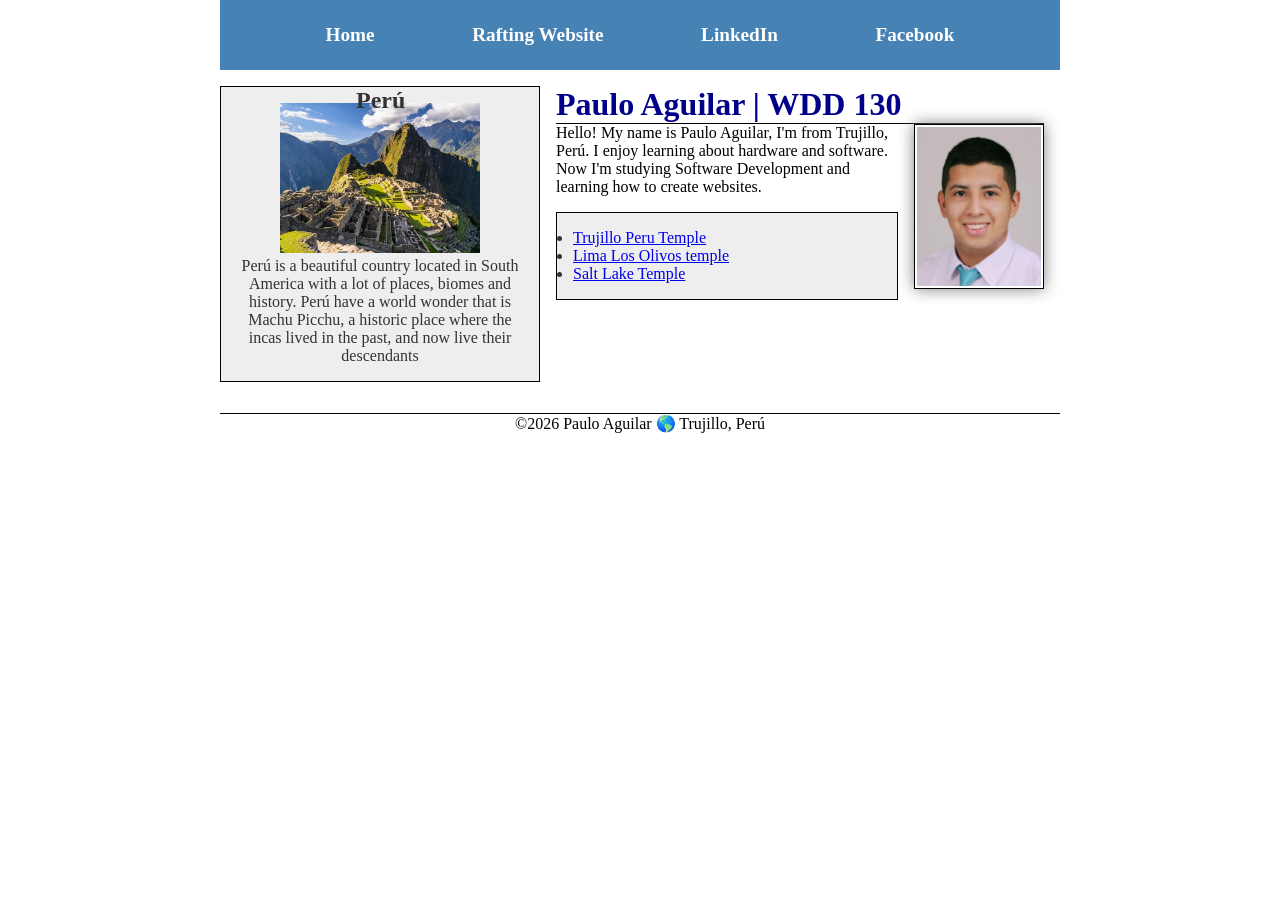
<file: index.html>
<!DOCTYPE html>
<html lang="en-US">

<head>
    <meta charset="UTF-8">
    <meta name="viewport" content="width=device-width, initial-scale=1.0">
    <title>Paulo Aguilar | WDD 130</title>
    <meta name="description"
      content="My name is Paulo Aguilar. This is my home page for WDD 130 Web Fundamentals.">
    <meta name="author" content="Paulo Aguilar">
    <link rel="stylesheet" href="styles/styles.css">
</head>

<body>
    <header>
        <nav>
            <a href="#">Home</a>
            <a href="wwr/">Rafting Website</a>
            <a href="https://linkedin.com" target="_blank">LinkedIn</a>
            <a href="https://facebook.com" target="_blank">Facebook</a>
        </nav>
    </header>
    <div class="grid">
        <main>
            <h1>Paulo Aguilar | WDD 130</h1>
            <img src="images/profile.jpg" alt="Photo of Paulo Aguilar">
            <p>Hello! My name is Paulo Aguilar, I'm from Trujillo, Perú. I enjoy learning about
                hardware
                and software. Now I'm studying Software Development and learning how to create
                websites.
            </p>
            <ul class="box">
                <li><a href="https://www.churchofjesuschrist.org/temples/details/trujillo-peru-temple"
                      target="_blank" rel="noopener">Trujillo Peru Temple</a>
                </li>
                <li><a href="https://www.churchofjesuschrist.org/temples/details/lima-peru-los-olivos-temple"
                      target="_blank" rel="noopener">Lima Los Olivos temple</a>
                </li>
                <li><a href="https://www.churchofjesuschrist.org/temples/details/salt-lake-temple"
                      target="_blank" rel="noopener">Salt Lake Temple</a>
                </li>
            </ul>
        </main>
        <aside class="box">
            <h2>Perú</h2>
            <img src="images/machu-picchu.jpg" alt="Machu Picchu">
            <p>Perú is a beautiful country located in South America with a lot of places, biomes
                and
                history. Perú have a
                world wonder that is Machu Picchu, a historic place where the incas lived in the
                past,
                and now live their descendants
            </p>
        </aside>
    </div>
    <footer>
        <p>©2026 Paulo Aguilar 🌎 Trujillo, Perú</p>
    </footer>
</body>

</html>
</file>
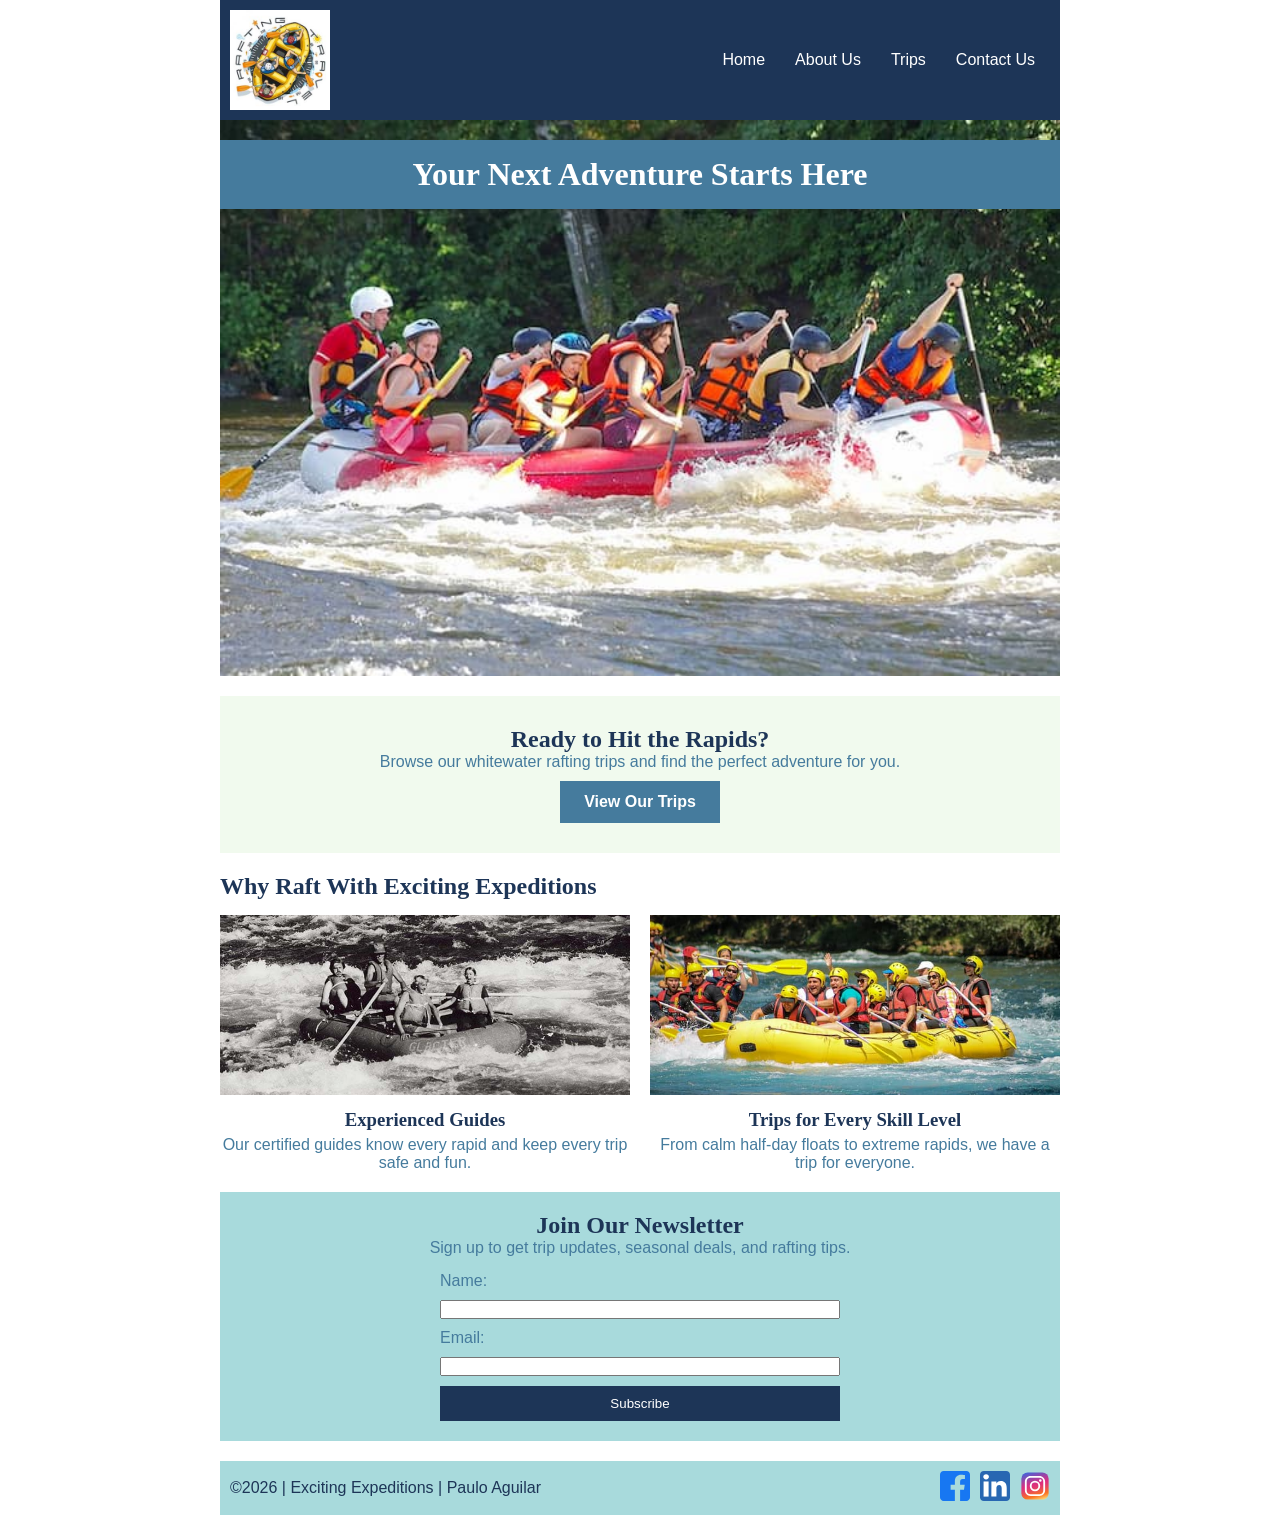
<file: wwr/index.html>
<!DOCTYPE html>
<html lang="en-US">

<head>
    <meta charset="UTF-8">
    <meta name="viewport" content="width=device-width, initial-scale=1.0">
    <meta name="description"
      content="Exciting Expeditions offers thrilling whitewater rafting trips for all skill levels. Explore our adventures and book your next rafting experience today.">
    <meta name="author" content="Paulo Aguilar">

    <title>Home | Exciting Expeditions</title>

    <link rel="stylesheet" href="styles/rafting.css">
</head>

<body>

    <header>
        <img src="images/logo.jpg" alt="Exciting Expeditions Logo">
        <nav>
            <a href="index.html">Home</a>
            <a href="about.html">About Us</a>
            <a href="trips.html">Trips</a>
            <a href="contact.html">Contact Us</a>
        </nav>
    </header>

    <main>
        <div class="hero">
            <img src="images/hero.jpg" alt="Rafters navigating whitewater rapids">
            <h1>Your Next Adventure Starts Here</h1>
        </div>

        <section class="cta">
            <h2>Ready to Hit the Rapids?</h2>
            <p>Browse our whitewater rafting trips and find the perfect adventure for you.</p>
            <a href="trips.html" class="cta-button">View Our Trips</a>
        </section>

        <section class="offerings">
            <h2>Why Raft With Exciting Expeditions</h2>
            <div class="offerings-grid">
                <div class="offering">
                    <img src="images/history.jpg" alt="Experienced rafting guides">
                    <h3>Experienced Guides</h3>
                    <p>Our certified guides know every rapid and keep every trip safe and fun.</p>
                </div>
                <div class="offering">
                    <img src="images/adventure3.jpg" alt="Rafting trips for every skill level">
                    <h3>Trips for Every Skill Level</h3>
                    <p>From calm half-day floats to extreme rapids, we have a trip for everyone.</p>
                </div>
            </div>
        </section>

        <section class="newsletter">
            <h2>Join Our Newsletter</h2>
            <p>Sign up to get trip updates, seasonal deals, and rafting tips.</p>
            <form class="newsletter-form">
                <label for="newsletter-name">Name:</label>
                <input type="text" id="newsletter-name" name="name" required>

                <label for="newsletter-email">Email:</label>
                <input type="email" id="newsletter-email" name="email" required>

                <button type="submit">Subscribe</button>
            </form>
        </section>
    </main>

    <footer>
        <p>&copy;2026 | Exciting Expeditions | Paulo Aguilar</p>
        <nav class="socialmedia">
            <a href="https://facebook.com">
                <img src="images/facebook.svg" alt="Facebook Icon">
            </a>
            <a href="https://linkedin.com">
                <img src="images/linkedin.svg" alt="LinkedIn Icon">
            </a>
            <a href="https://instagram.com">
                <img src="images/instagram.svg" alt="Instagram Icon">
            </a>
        </nav>
    </footer>

</body>

</html>
</file>
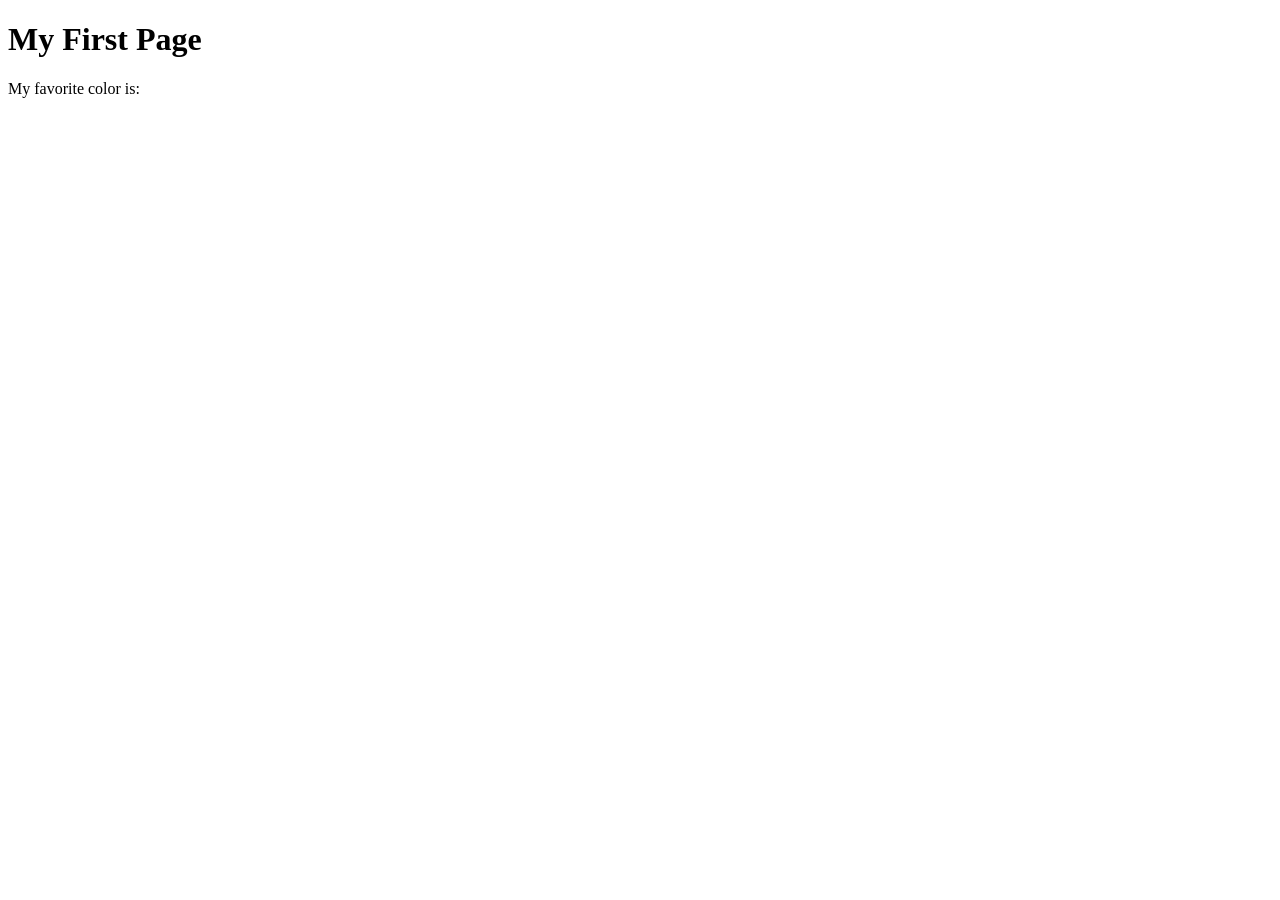
<file: week01/first-page.html>
<!DOCTYPE html>
<html lang="en">
<head>
    <meta charset="UTF-8">
    <meta name="viewport" content="width=device-width, initial-scale=1.0">
    <title>My First Page</title>
</head>
<body>
    <h1>My First Page</h1>
    <p>My favorite color is: </p>
</body>
</html>
</file>
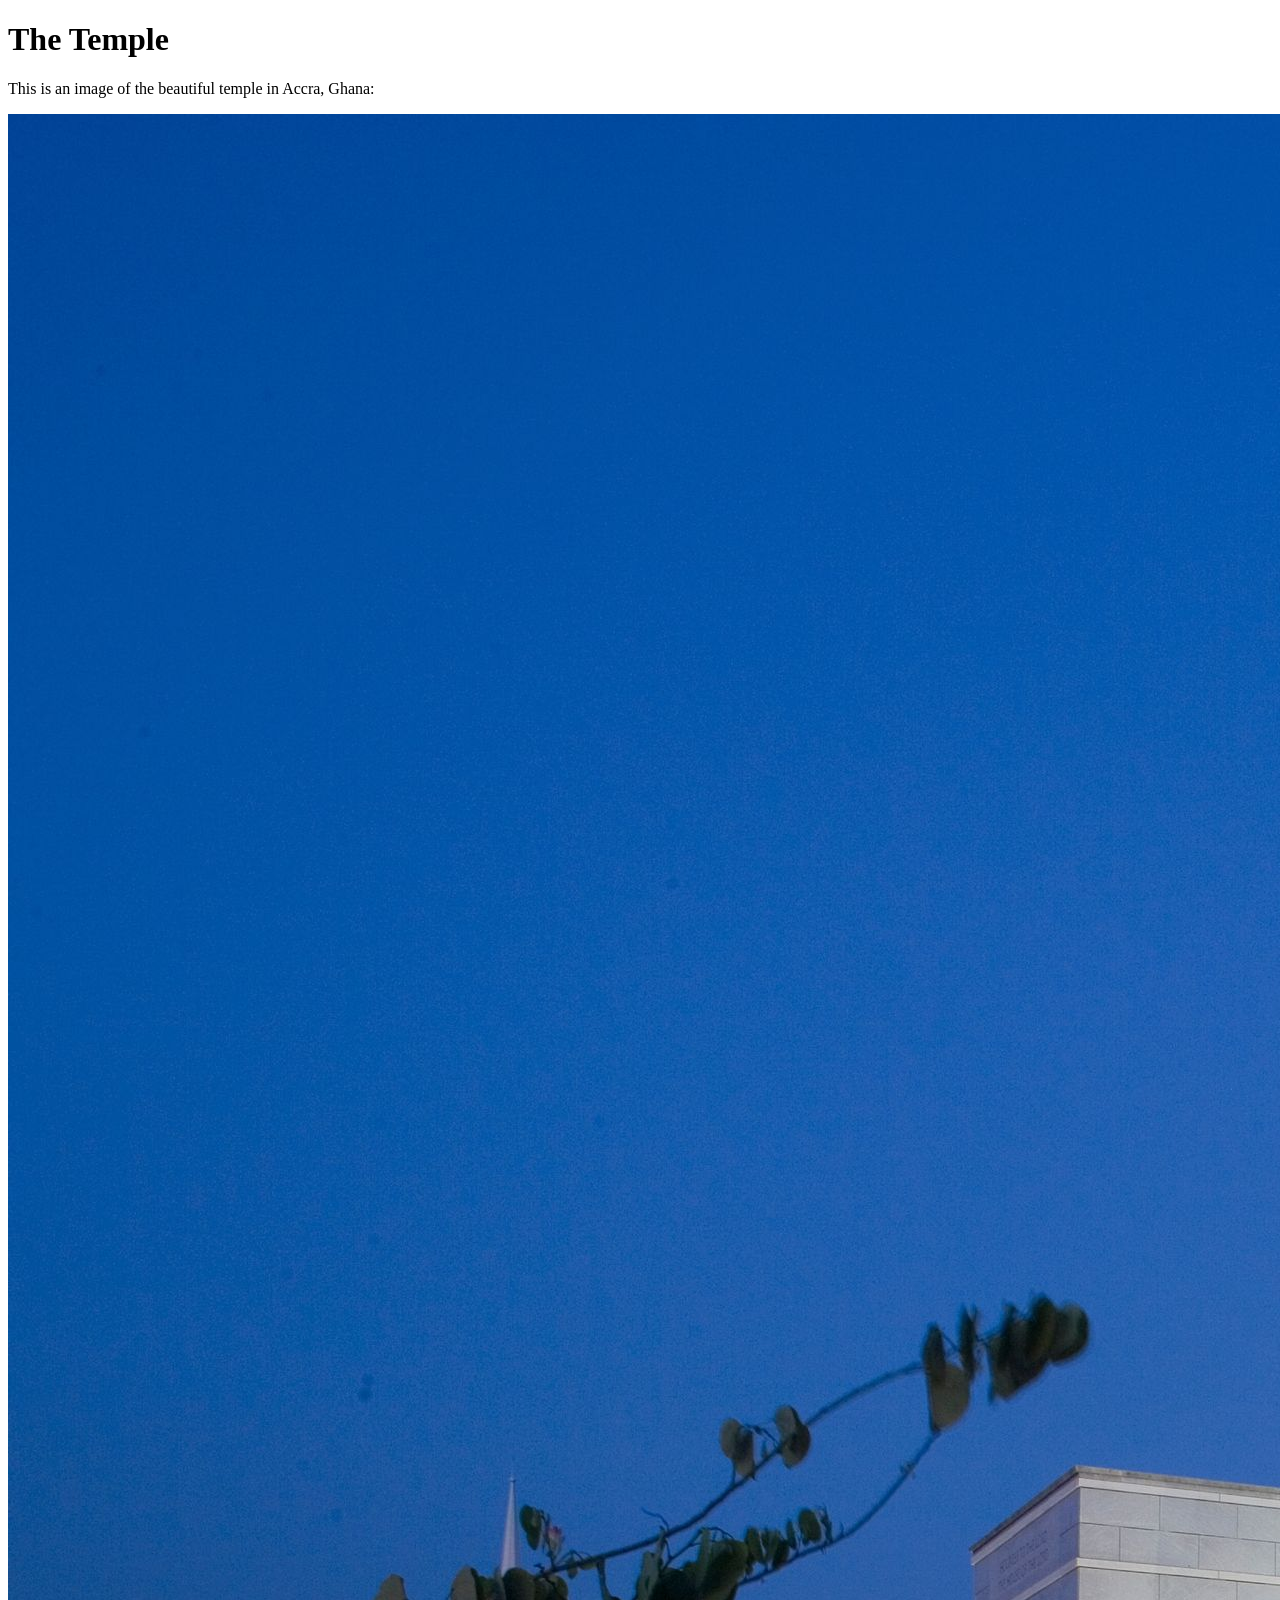
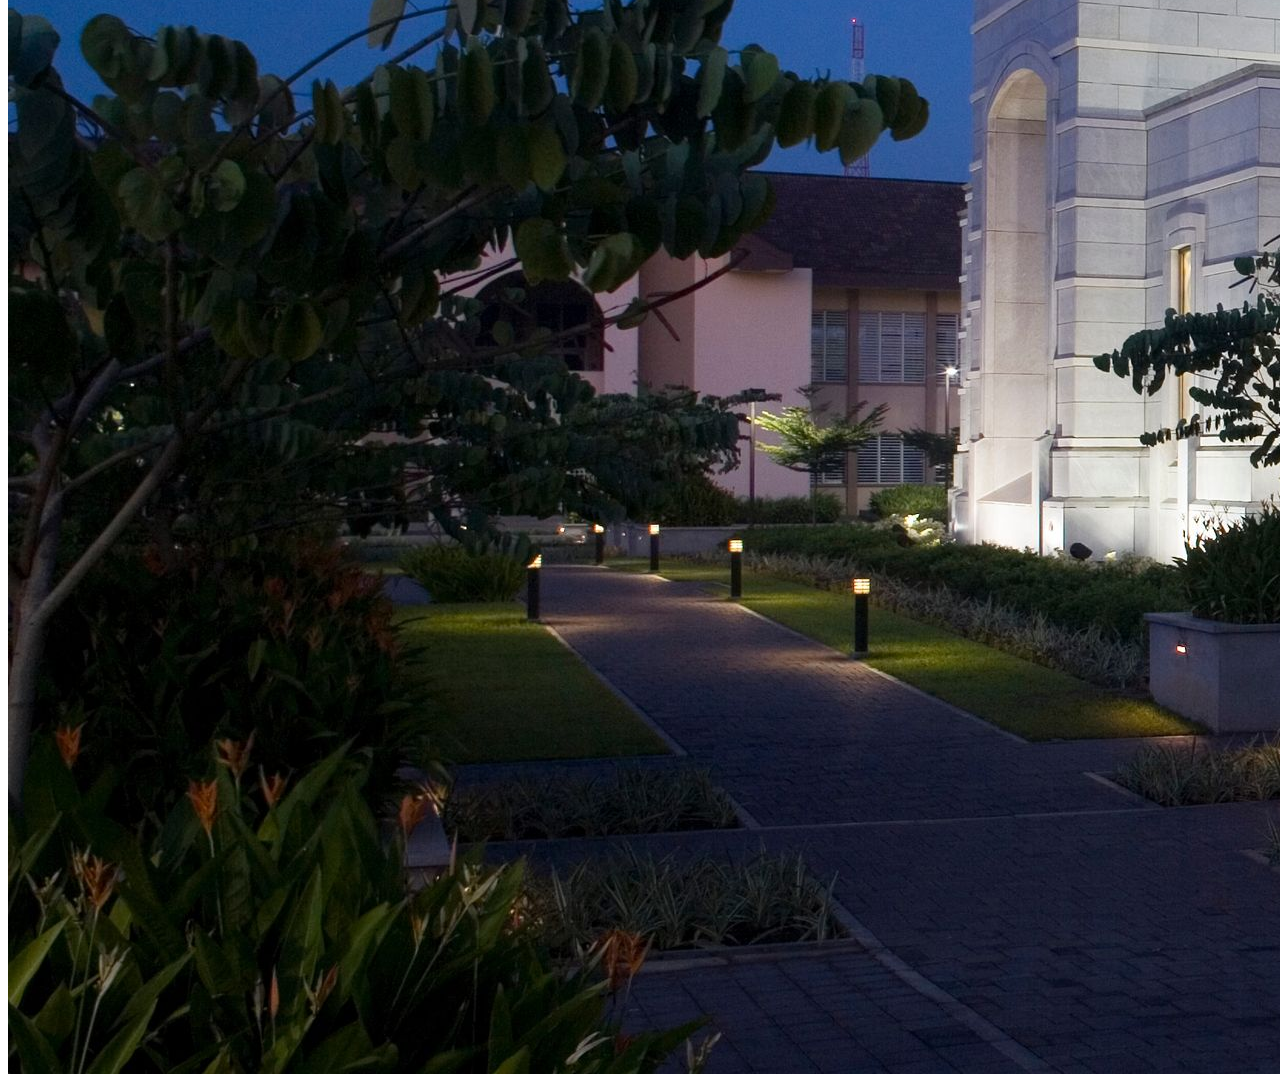
<file: week01/images.html>
<!DOCTYPE html>
<html lang="en">
<head>
    <meta charset="UTF-8">
    <meta name="viewport" content="width=device-width, initial-scale=1.0">
    <title>Temple Image</title>
</head>
<body>
    <h1>The Temple</h1>
    <p>This is an image of the beautiful temple in Accra, Ghana:</p>
    <img src="images/temple-large.jpeg" alt="The Accra Ghana Temple">
    
</body>
</html>
</file>
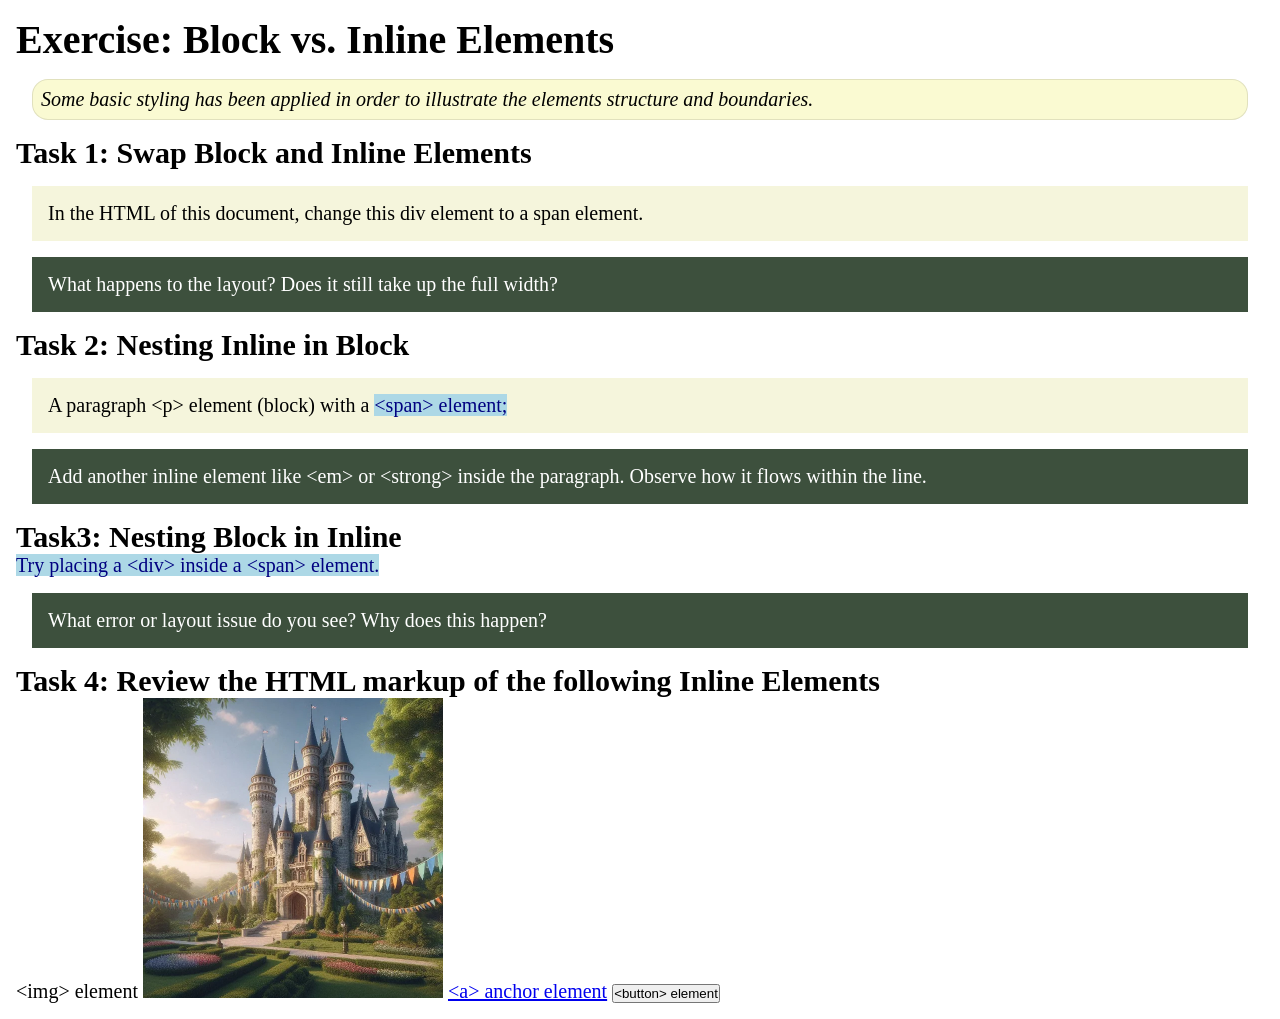
<file: week02/block-vs-inline.html>
<!DOCTYPE html>
<html lang="en">

<head>
    <meta charset="UTF-8">
    <meta name="viewport" content="width=device-width, initial-scale=1.0">
    <title>Exercise: Block vs. Inline Elements</title>
    <link rel="stylesheet" href="styles/block-vs-inline.css">
</head>

<body>
    <main>
        <h1>Exercise: Block vs. Inline Elements</h1>
        <p class="note">Some basic styling has been applied in order to illustrate the elements structure and
            boundaries.</p>

        <h2>Task 1: Swap Block and Inline Elements</h2>
        <div>In the HTML of this document, change this div element to a span element.</div>

        <p class="question">What happens to the layout? Does it still take up the full width?</p>

        <h2>Task 2: Nesting Inline in Block</h2>
        <p>A paragraph &lt;p&gt; element (block) with a <span>&lt;span&gt; element;</span></p>
        <p class="question">Add another inline element like &lt;em&gt; or &lt;strong&gt; inside the paragraph. Observe
            how it flows within the line.</p>

        <h2>Task3: Nesting Block in Inline</h2>
        <span>Try placing a &lt;div&gt; inside a &lt;span&gt; element.</span>
            <p class="question">What error or layout issue do you see? Why does this happen?</p>


            <h2>Task 4: Review the HTML markup of the following Inline Elements</h2>
        &lt;img&gt; element
        <img src="images/castle.webp" alt="placeholder image (images are inline)" width="300" height="300">
        <a href="https://churchofjesuschrist.org">&lt;a&gt; anchor element</a>
        <button type="button">&lt;button&gt; element</button>
    </main>
</body>

</html>
</file>
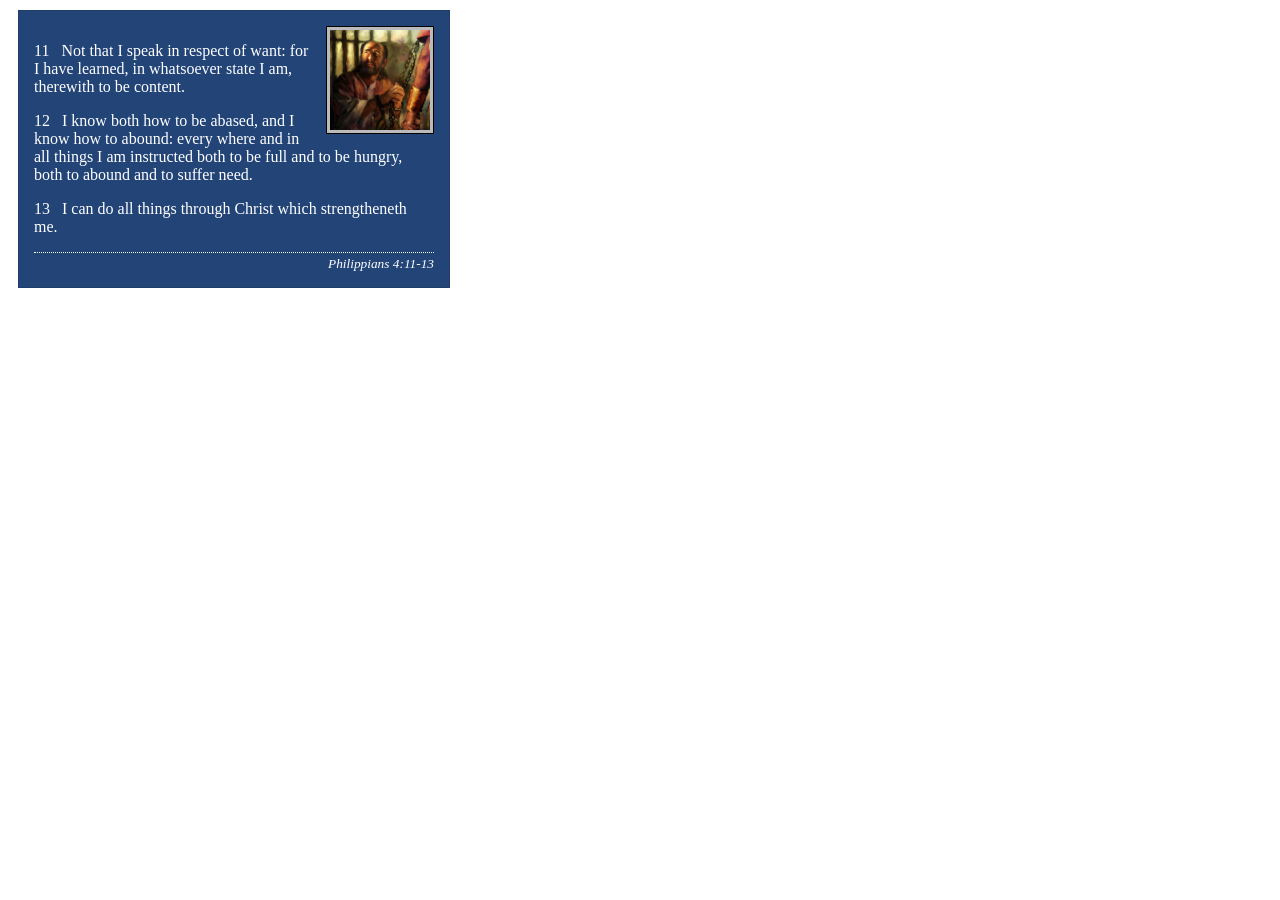
<file: week02/box-model-solution.html>
<!DOCTYPE html>
<html lang="en">
<head>
    <meta charset="UTF-8">
    <meta name="viewport" content="width=device-width, initial-scale=1.0">
    <title>Box Model Activity</title>
    <link rel="stylesheet" href="styles/box-model-solution.css">
</head>
<body>
    <main>
        <div class="callout">
            <img src="images/apostle-paul-imprisoned.webp" alt="Paul the Apostle - Imprisoned in Rome" width="200" height="200">
            <blockquote>
                <p>11 &nbsp; Not that I speak in respect of want: for I have learned, in whatsoever state I am, therewith to be content.</p>
                <p>12 &nbsp; I know both how to be abased, and I know how to abound: every where and in all things I am instructed both to be full and to be hungry, both to abound and to suffer need.</p>
                <p>13 &nbsp; I can do all things through Christ which strengtheneth me.</p>
            </blockquote>
            <cite>Philippians 4:11-13</cite>
        </div>
    </main>
</body>
</html>
</file>
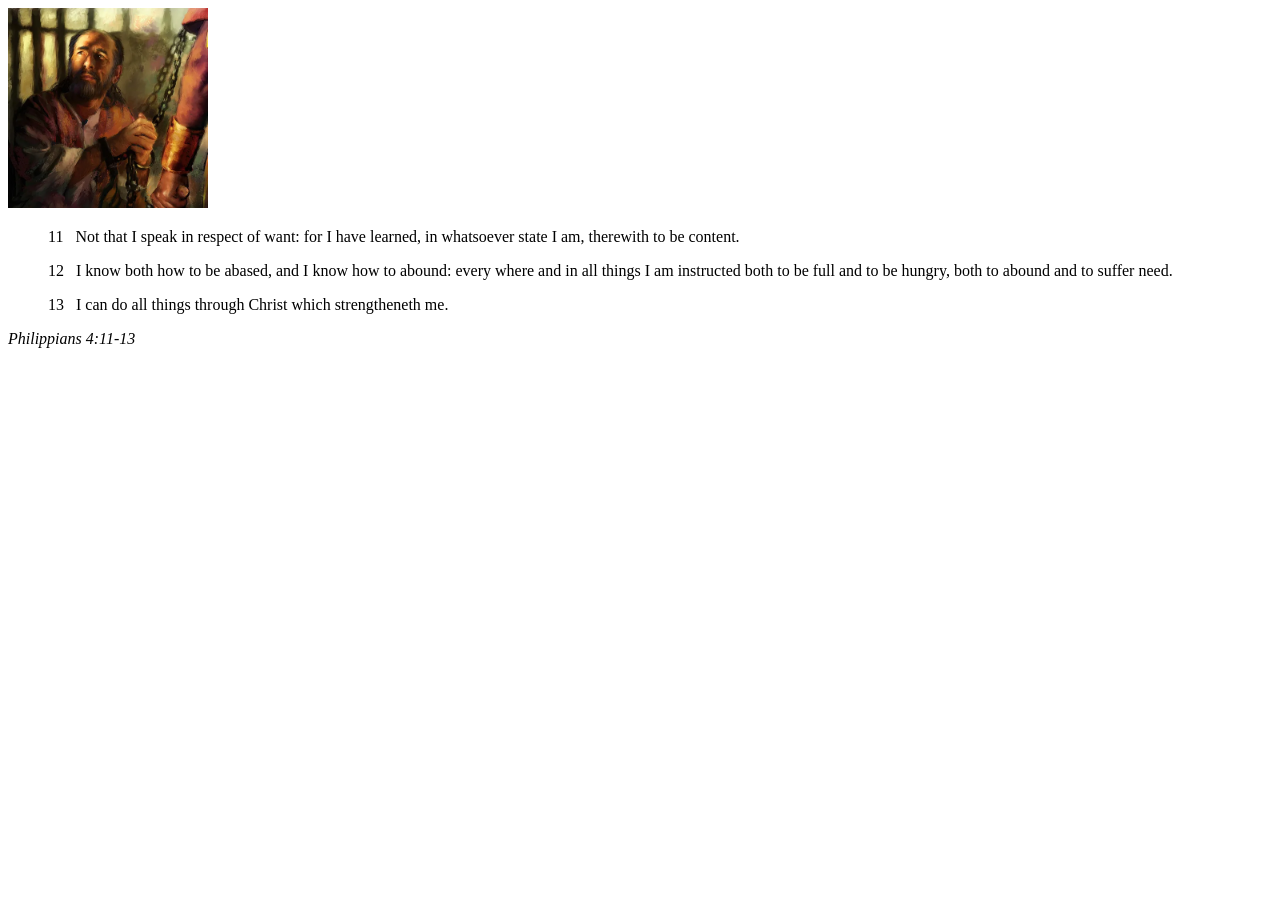
<file: week02/box-model.html>
<!DOCTYPE html>
<html lang="en">

<head>
    <meta charset="UTF-8">
    <meta name="viewport" content="width=device-width, initial-scale=1.0">
    <title>Box Model Activity</title>
    <link rel="stylesheet" href="styles/box-model.css">
</head>

<body>
    <main>
        <div class="callout">
            <img src="images/apostle-paul-imprisoned.webp"
              alt="Paul the Apostle - Imprisoned in Rome" width="200" height="200">
            <blockquote>
                <p>11 &nbsp; Not that I speak in respect of want: for I have learned, in whatsoever
                    state I am, therewith to be content.</p>
                <p>12 &nbsp; I know both how to be abased, and I know how to abound: every where and
                    in all things I am instructed both to be full and to be hungry, both to abound
                    and to suffer need.</p>
                <p>13 &nbsp; I can do all things through Christ which strengtheneth me.</p>
            </blockquote>
            <cite>Philippians 4:11-13</cite>
        </div>
    </main>
</body>

</html>
</file>
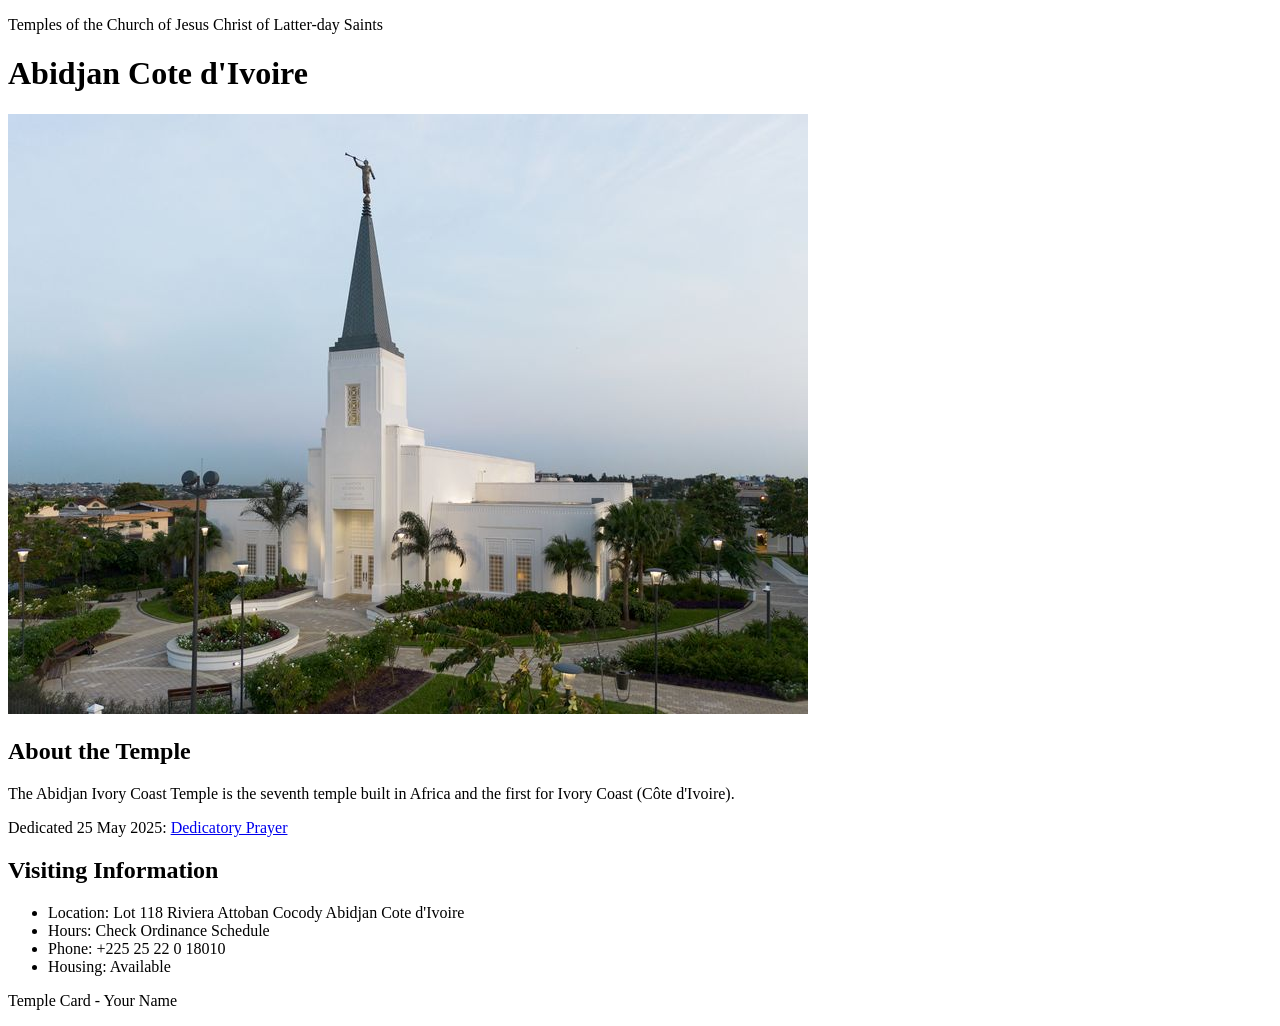
<file: week02/temple.html>
<!DOCTYPE html>
<html lang="en">

<head>
    <meta charset="UTF-8">
    <meta name="viewport" content="width=device-width, initial-scale=1.0">
    <title>Temple Card - Abidjan Cote d'Ivoire</title>
</head>

<body>
    <header>
        <p>Temples of the Church of Jesus Christ of Latter-day Saints</p>
    </header>
    <main>
        <h1>Abidjan Cote d'Ivoire</h1>
        <picture>
            <img src="images/abidjan-ivory-coast.jpeg" alt="Abidjan Cote d'Ivoire Temple">
        </picture>
        <section>
            <h2>About the Temple</h2>
            <p>The Abidjan Ivory Coast Temple is the seventh temple built in Africa and the first for Ivory Coast (Côte
                d'Ivoire).</p>
            <p>Dedicated 25 May 2025: <a
                    href="https://www.churchofjesuschrist.org/temples/dedicatory-prayer/abidjan-ivory-coast-temple/2025-05-25?lang=eng"
                    target="_blank" rel="noopener noreferrer">Dedicatory Prayer</a></p>
        </section>
        <section>
            <h2>Visiting Information</h2>
            <ul>
                <li>Location: Lot 118 Riviera Attoban Cocody Abidjan Cote d'Ivoire</li>
                <li>Hours: Check Ordinance Schedule</li>
                <li>Phone: +225 25 22 0 18010</li>
                <li>Housing: Available</li>
            </ul>
        </section>
    </main>
    <footer>
        <p>Temple Card - Your Name</p>
    </footer>
</body>

</html>
</file>
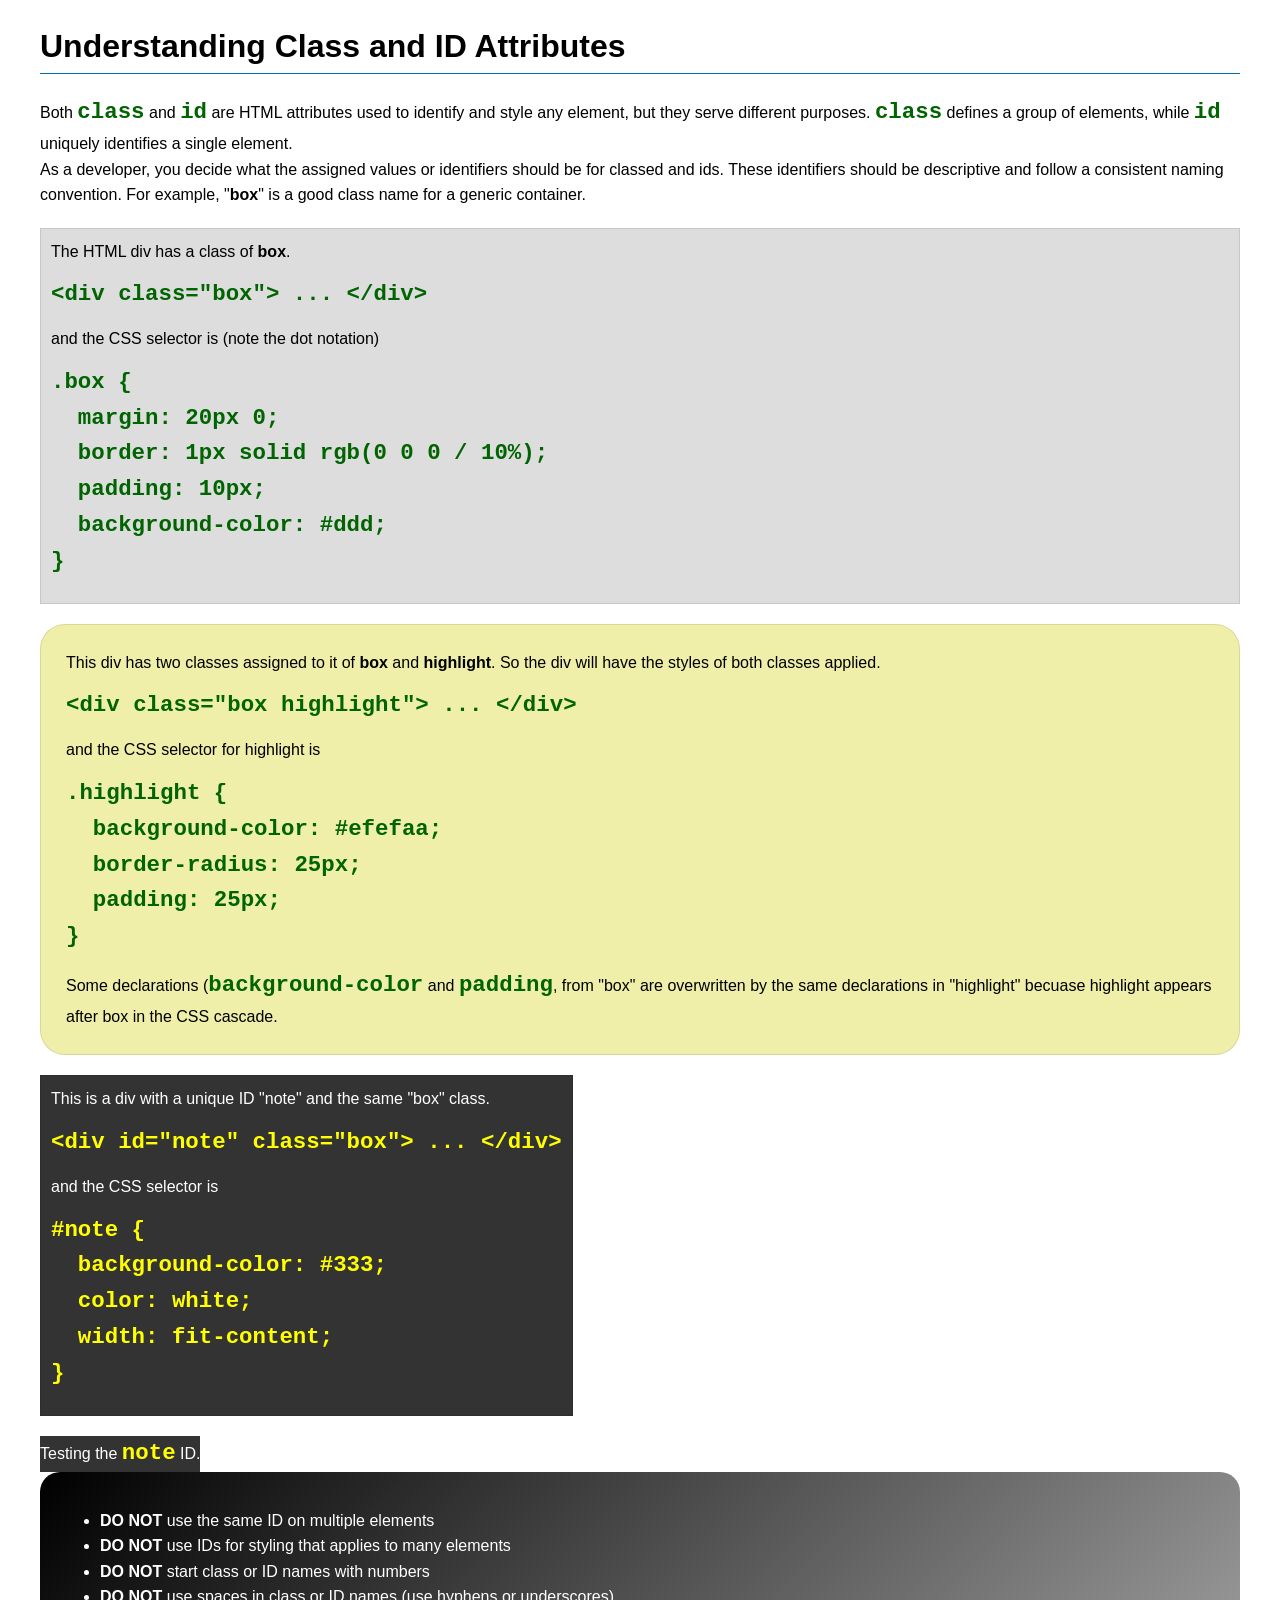
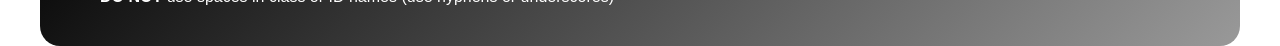
<file: week03/class-and-id.html>
<!DOCTYPE html>
<html lang="en">

<head>
    <meta charset="UTF-8">
    <meta name="viewport" content="width=device-width, initial-scale=1.0">
    <title>Class vs ID Attributes</title>
    <link rel="stylesheet" href="styles/class-and-id.css">
</head>

<body>
    <h1>Understanding Class and ID Attributes</h1>
    <p>Both <code>class</code> and <code>id</code> are HTML attributes used to identify and style any element, but they
        serve different purposes. <code>class</code> defines a group of elements, while <code>id</code> uniquely
        identifies a single element.</p>
    <p>As a developer, you decide what the assigned values or identifiers should be for classed and ids. These
        identifiers should be
        descriptive and follow a consistent naming convention. For example, "<strong>box</strong>" is a good class name
        for a generic container.</p>
    <div class="box">
        <p>The HTML div has a class of <strong>box</strong>.</p>
        <pre><code class="html">&lt;div class="box"&gt; ... &lt;/div&gt;</code></pre>
        and the CSS selector is (note the dot notation)
        <pre><code class="css">.box {
  margin: 20px 0;
  border: 1px solid rgb(0 0 0 / 10%);
  padding: 10px;
  background-color: #ddd; 
}</code></pre>
    </div>

    <div class="box highlight">
        <p>This div has two classes assigned to it of <strong>box</strong> and <strong>highlight</strong>. So the div
            will have the styles of both classes applied.</p>
        <pre><code class="html">&lt;div class="box highlight"&gt; ... &lt;/div&gt;</code></pre>
        and the CSS selector for highlight is
        <pre><code class="css">.highlight {
  background-color: #efefaa;
  border-radius: 25px;
  padding: 25px;
}</code></pre>
<p>Some declarations (<code>background-color</code> and <code>padding</code>, from "box" are overwritten by the same declarations in "highlight" becuase highlight appears after box in the CSS cascade.</p>
    </div>

    <div id="note" class="box">
        <p>This is a div with a unique ID "note" and the same "box" class.</p>
        <pre><code class="html">&lt;div id="note" class="box"&gt; ... &lt;/div&gt;</code></pre>
        and the CSS selector is
        <pre><code class="css">#note {
  background-color: #333;
  color: white;
  width: fit-content;
}</code></pre>
    </div>

    <div id="note">
        <p>Testing the <code>note</code> ID.</p>
    </div>

    <section id="best-practice">
        <ul>
            <li><strong>DO NOT</strong> use the same ID on multiple elements</li>
            <li><strong>DO NOT</strong> use IDs for styling that applies to many elements</li>
            <li><strong>DO NOT</strong> start class or ID names with numbers</li>
            <li><strong>DO NOT</strong> use spaces in class or ID names (use hyphens or underscores)</li>
        </ul>
    </section>




</body>

</html>
</file>
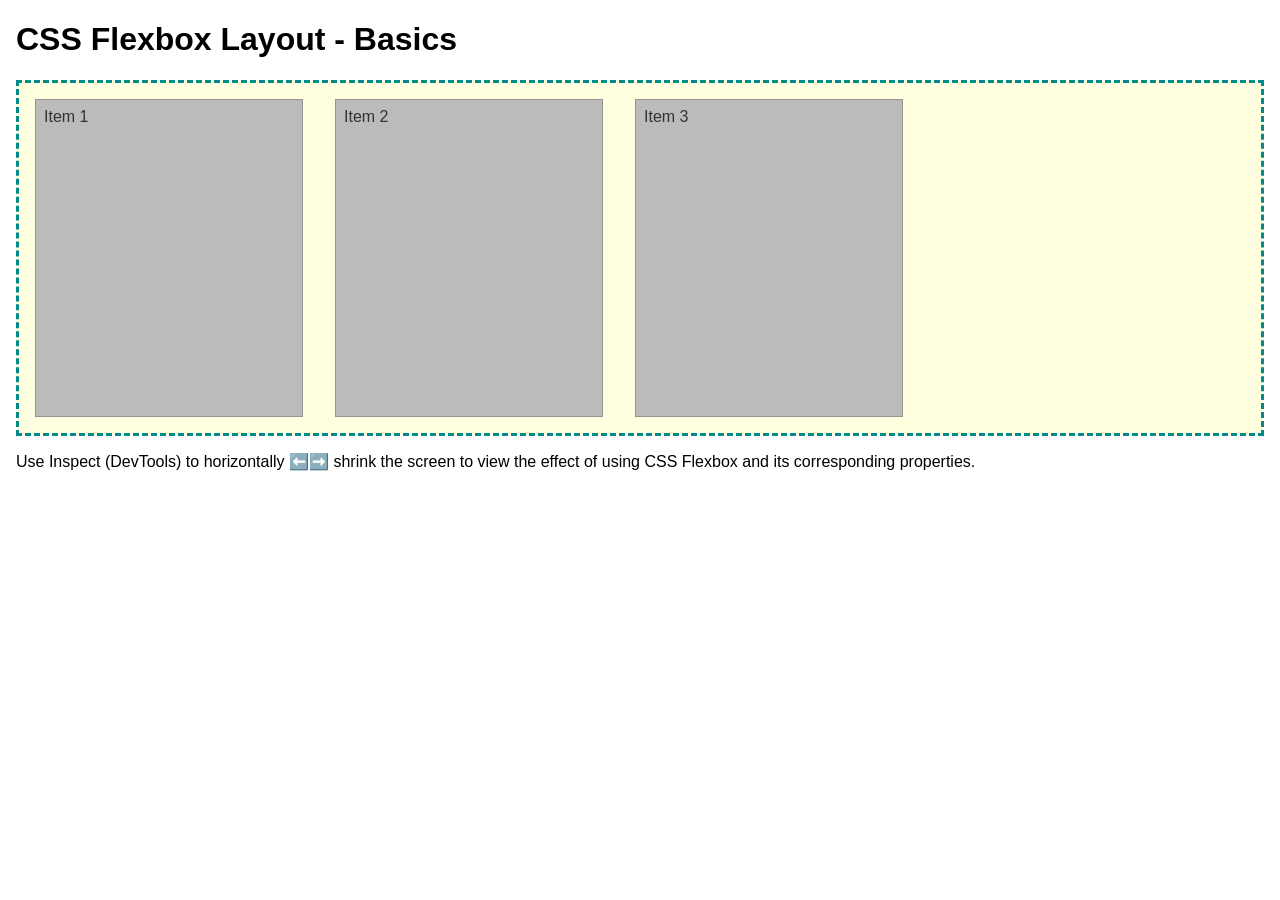
<file: week04/flexbox-layout.html>
<!DOCTYPE html>
<html lang="en">
<head>
    <meta charset="UTF-8">
    <meta name="viewport" content="width=device-width, initial-scale=1.0">
    <title>CSS Flexbox Layout - Basics</title>
    <link rel="stylesheet" href="styles/flexbox.css">
</head>
<body>
    <main>
        <h1>CSS Flexbox Layout - Basics</h1>
        <div class="flex-container">
            <div class="flex-item item1">Item 1</div>
            <div class="flex-item item2">Item 2</div>
            <div class="flex-item item3">Item 3</div>
        </div>
        <p>Use Inspect (DevTools) to horizontally ⬅️➡️ shrink the screen to view the effect of using CSS Flexbox and its corresponding properties.</p>
    </main>
</body>
</html>
</file>
<file: styles/styles.css>
* {
     margin: 0;
     padding: 0;
     box-sizing: border-box;
 }

 :root {
     --primary-color: darkblue;
     --text-light: white;
     --border-color: black;
     --shadow-color: gray;
     --light-background: #eee;
     --dark-text: #333;
     --footer-border-color: #000;

     --standard-padding: 10px;
     --small-padding: 2px;
     --standard-margin: 1rem;
 }

 header,
 .grid,
 footer {
     max-width: 840px;
     margin: 0 auto;
 }

 nav {
     background-color: steelblue;
     padding: 1rem;
     display: flex;
     justify-content: space-evenly;
     align-items: center;
 }

 nav a {
     display: block;
     padding: 0.5rem;
     text-decoration: none;
     font-size: 1.2rem;
     font-weight: 700;
     color: #fff;
 }

 h1 {
     color: var(--primary-color);
     border-bottom: 1px solid var(--border-color);
 }

 .grid {
     display: grid;
     grid-template-columns: 20rem 1fr;
     align-items: start;
 }

 main {
     grid-column: 2 / 3;
     margin: 1rem;
 }

 main img {
     width: 130px;
     height: auto;
     border: 1px solid var(--border-color);
     padding: var(--small-padding);
     box-shadow: 0 0 15px var(--shadow-color);
     float: right;
     margin: 0 0 1rem 1rem;
 }

 p {
     padding: 0;
 }

 aside {
     width: 20rem;
     position: relative;
     grid-column: 1 / 2;
     grid-row: 1 / 2;
     text-align: center;
 }

 aside img {
     width: 200px;
     height: auto;
 }

 aside h2 {
     position: absolute;
     top: 0;
     left: 135px;
 }

 footer {
     margin-top: 15px;
     border-top: 1px solid var(--footer-border-color);
     text-align: center;
 }

 .box {
     margin: 1rem 0;
     border: 1px solid var(--border-color);
     padding: 1rem;
     background-color: var(--light-background);
     color: var(--dark-text);
     overflow: hidden;
 }
</file>
<file: wwr/styles/rafting.css>
:root {
    --primary-color: #1d3557;
    --secondary-color: #a8dadc;
    --accent1-color: #457b9d;
    --accent2-color: #f1faee;

    --heading-font: Georgia, serif;
    --body-font: Arial, Helvetica, sans-serif;
}

* {
    margin: 0;
    padding: 0;
    box-sizing: border-box;
}

body {
    font-family: var(--body-font);
    color: var(--accent1-color);
}

header,
main,
footer {
    width: 840px;
    margin: 0 auto;
}

h1,
h2 {
    font-family: var(--heading-font);
    color: var(--primary-color);
}

header {
    background-color: var(--primary-color);
    display: grid;
    grid-template-columns: 150px 1fr;
    align-items: center;
    padding: 10px;
}

header img {
    width: 100px;
    height: auto;
}

header nav {
    display: flex;
    justify-content: flex-end;
}

header nav a {
    color: white;
    text-decoration: none;
    padding: 10px 15px;
}

.hero {
    position: relative;
}

.hero img {
    display: block;
    width: 100%;
    height: auto;
}

.hero h1 {
    position: absolute;
    top: 20px;
    width: 100%;
    padding: 16px;
    text-align: center;
    background-color: var(--accent1-color);
    color: white;
}

.hero article {
    position: absolute;
    bottom: 20px;
    left: 0;
    right: 0;
    background-color: var(--accent2-color);
    color: var(--primary-color);
    padding: 10px;
}

.hero article img {
    float: right;
    width: 125px;
    margin-left: 16px;
}

.history {
    margin-top: 20px;
}

.history-container {
    display: grid;
    grid-template-columns: 1fr 200px 1fr;
    gap: 15px;
    align-items: center;
}

.history-container img {
    width: 100%;
    height: auto;
}

.adventures {
    margin-top: 20px;
}

.adventures-container {
    display: flex;
    justify-content: space-between;
    gap: 10px;
}

.adventures-container figure {
    text-align: center;
    width: 18%;
}

.adventures-container img {
    width: 100%;
    height: 120px;
}

.adventures-container figcaption {
    font-size: 0.8rem;
    margin-top: 5px;
}

footer {
    margin-top: 20px;
    background-color: var(--secondary-color);
    color: var(--primary-color);
    display: flex;
    justify-content: space-between;
    align-items: center;
    padding: 10px;
}

.socialmedia {
    display: flex;
}

.socialmedia img {
    width: 30px;
    height: auto;
    margin-left: 10px;
}

.contact-info {
    text-align: center;
    margin-top: 20px;
}

.contact-details {
    display: flex;
    justify-content: space-between;
    gap: 20px;
    margin-top: 20px;
}

.contact-details iframe {
    border: none;
    width: 400px;
    height: 300px;
}

.contact-details form {
    display: flex;
    flex-direction: column;
    gap: 10px;
    flex: 1;
}

.contact-details button {
    background-color: var(--accent1-color);
    color: white;
    padding: 10px 20px;
    border: none;
    cursor: pointer;
}

.contact-details button:hover {
    background-color: var(--primary-color);
}

.employees {
    margin-top: 20px;
    background-color: var(--accent2-color);
    padding: 20px;
    text-align: center;
}

.employees-container {
    display: flex;
    justify-content: center;
    gap: 20px;
    margin-top: 15px;
}

.employees-container figure {
    text-align: center;
    width: 25%;
}

.employees-container img {
    width: 100%;
    height: 150px;
    object-fit: cover;
    object-position: top;
}

.employees-container figcaption {
    color: var(--primary-color);
}

/* ===== Home page ===== */

.cta {
    margin-top: 20px;
    padding: 30px;
    background-color: var(--accent2-color);
    text-align: center;
}

.cta-button {
    display: inline-block;
    margin-top: 10px;
    padding: 12px 24px;
    background-color: var(--accent1-color);
    color: white;
    text-decoration: none;
    font-weight: bold;
}

.cta-button:hover {
    background-color: var(--primary-color);
}

.offerings {
    margin-top: 20px;
}

.offerings-grid {
    display: grid;
    grid-template-columns: 1fr 1fr;
    gap: 20px;
    margin-top: 15px;
}

.offering {
    text-align: center;
}

.offering img {
    width: 100%;
    height: 180px;
    object-fit: cover;
}

.offering h3 {
    margin-top: 10px;
    color: var(--primary-color);
    font-family: var(--heading-font);
}

.offering p {
    margin-top: 5px;
}

.newsletter {
    margin-top: 20px;
    background-color: var(--secondary-color);
    padding: 20px;
    text-align: center;
}

.newsletter-form {
    display: flex;
    flex-direction: column;
    gap: 10px;
    max-width: 400px;
    margin: 15px auto 0;
    text-align: left;
}

.newsletter-form button {
    background-color: var(--primary-color);
    color: white;
    padding: 10px 20px;
    border: none;
    cursor: pointer;
}

.newsletter-form button:hover {
    background-color: var(--accent1-color);
}

/* ===== Trips page ===== */

.trips {
    margin-top: 20px;
}

.trip-cards {
    display: grid;
    grid-template-columns: repeat(3, 1fr);
    gap: 20px;
    margin-top: 15px;
}

.trip-card {
    background-color: var(--accent2-color);
    padding: 15px;
    text-align: center;
}

.trip-card img {
    width: 100%;
    height: 150px;
    object-fit: cover;
}

.trip-card h3 {
    margin-top: 10px;
    color: var(--primary-color);
    font-family: var(--heading-font);
}

.trip-card p {
    margin-top: 8px;
    font-size: 0.9rem;
}

.trips-table {
    margin-top: 20px;
}

.trips-table table {
    width: 100%;
    border-collapse: collapse;
    margin-top: 15px;
}

.trips-table th,
.trips-table td {
    border: 1px solid var(--accent1-color);
    padding: 8px 12px;
    text-align: left;
}

.trips-table th {
    background-color: var(--primary-color);
    color: white;
}

.trips-table tr:nth-child(even) {
    background-color: var(--accent2-color);
}

.contact-details {
    display: grid;
    grid-template-columns: 400px 1fr;
    gap: 20px;
    margin-top: 20px;
}

.contact-heading {
    grid-column: 1 / -1;
}

.contact-details iframe {
    width: 400px;
    height: 300px;
}
</file>
<file: week02/styles/block-vs-inline.css>
* {
    margin: 0;
    padding: 0;
}

body {
    font-size: 20px;
    margin: 1rem;
}

p,
div {
    background-color: beige;
    margin: 1rem;
    padding: 1rem;
}

span {
    color: navy;
    background-color: lightblue;
}

code {
    margin: 0;
    padding: 0;
    color: green;
    font-size: 1.2rem;
}

.note {
    font-style: italic;
    background-color: lightgoldenrodyellow;
    border-radius: 1rem;
    border: 1px solid rgb(0 0 0 / 10%);
    margin: 1rem;
    padding: .5rem;
}

.question {
    background-color: #3d503d;
    color: #fff;
}
</file>
<file: week02/styles/box-model-solution.css>
.callout {
    max-width: 400px;
    margin: 10px;
    border: 1px solid rgba(0, 0, 0, .1);
    padding: 15px;
    background-color: #247;
    color: #fff;
}

.callout img {
    float: right;
    margin: 0 0 10px 15px;
    border: 1px solid #000;
    padding: 3px;
    background-color: #bbb;
    width: 100px;
    height: auto;

}

blockquote {
    margin: 0;
}

cite {
    display: block;
    border-top: 1px dotted #fff;
    padding-top: 3px;
    text-align: right;
    font-size: smaller;
}
</file>
<file: week02/styles/box-model.css>
.callout {
	
}

.callout img {
	
}

blockquote {
	
}

cite {
	
}
</file>
<file: week03/styles/class-and-id.css>
body {
    font-family: Arial, sans-serif;
    line-height: 1.6;
    margin: 0;
    padding: 0 40px;
}

h1 {
    border-bottom: 1px solid rgb(0 110 182);
    padding-bottom: 0;
}



p {
    margin: 0;
}

code {
    color: darkgreen;
    font-weight: 700;
    font-size: 1.4rem;
}

/* Class examples - can be reused */

.box {
    margin: 20px 0;
    border: 1px solid rgb(0 0 0 / 10%);
    padding: 10px;
    background-color: #ddd; /* this is shorthand for #dddddd */
}

.highlight {
    background-color: #efefaa;
    border-radius: 25px;
    padding: 25px;
}

/* ID examples - should be unique */

#note {
    background-color: #333;
    color: white;
    width: fit-content;
}

#note code {
    color: yellow;
}

#best-practice {
    background: linear-gradient(135deg, #000 0%, #999 100%);
    color: white;
    border-radius: 20px;
    padding: 20px
}
</file>
<file: week04/styles/flexbox.css>
body {
    font-family: Helvetica, Arial, sans-serif;
    margin: 1rem;
}

.flex-container {
    border: 3px dashed darkcyan;
    background-color: lightyellow;
    display: flex;
    flex-wrap: wrap;
}

.flex-item {
    width: 250px;
    margin: 1rem;
    border: 1px solid rgb(0 0 0 / 20%);
    padding: 0.5rem;
    background-color: #bbb;
    color: #333;
}

.item1 {
    min-height: 100px;
}

.item2 {
    min-height: 200px;
}

.item3 {
    min-height: 300px;
}
</file>
